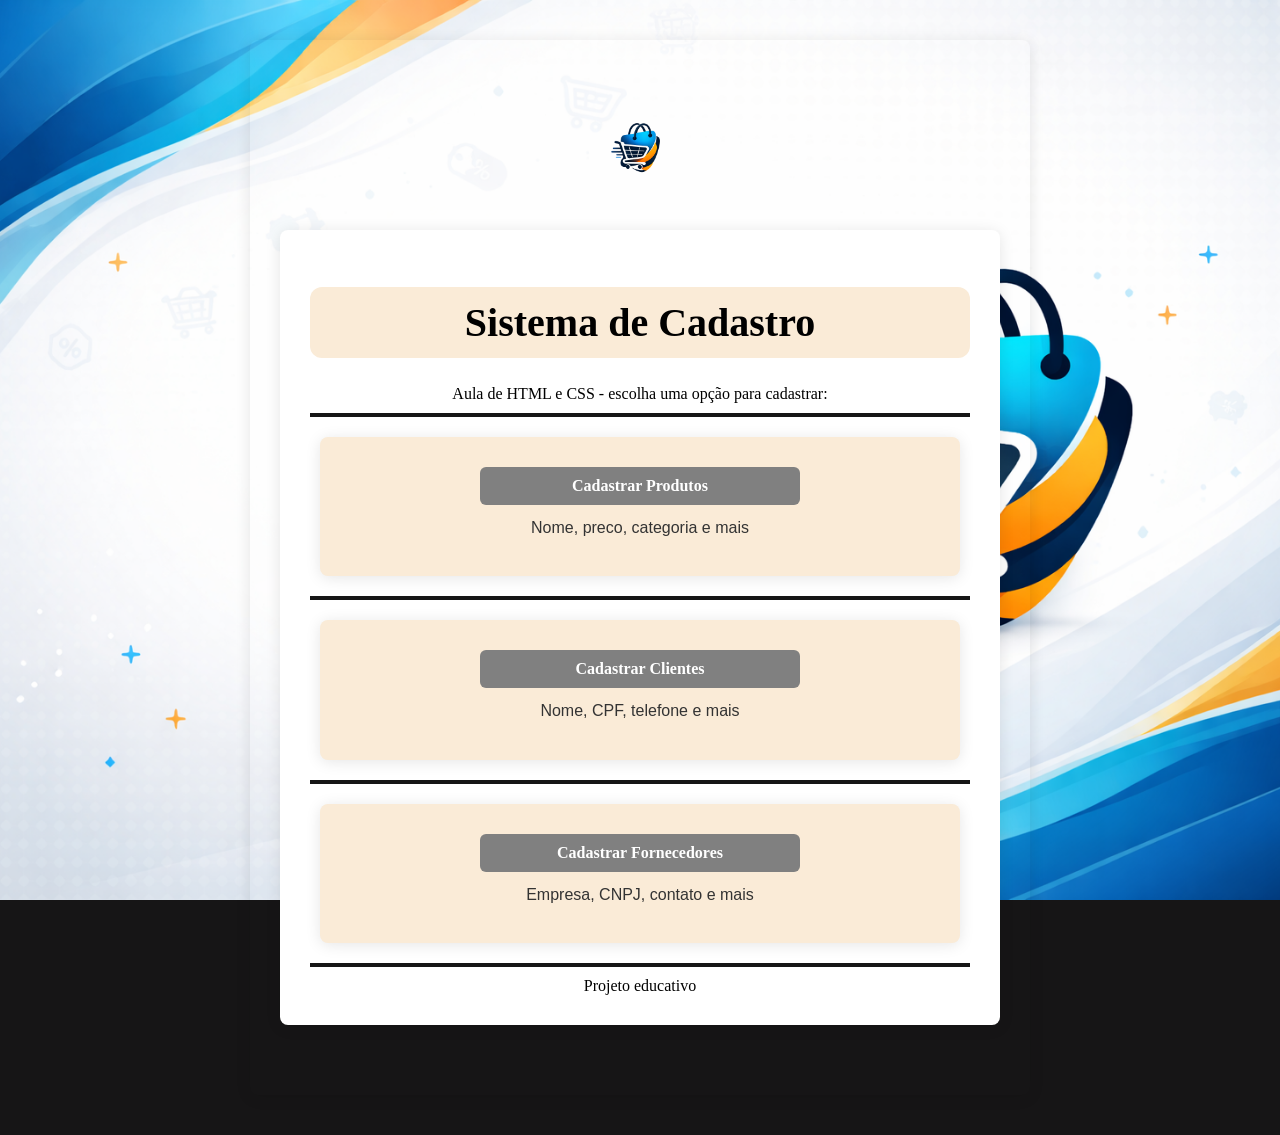
<file: index.html>
<!DOCTYPE html>
<html lang="pt-BR">

<head>
    <meta charset="UTF-8">
    <meta name="viewport" content="width=device-width, initial-scale=1.0">
    <link rel="Stylesheet" href="index.css">
    <title>Meus Fornecedores</title>

</head>

<header>
    <img src="Images/logo.png" alt="Logo da loja" class="logo">
</header>

<body>
    <div class="pai">

        <h1> Sistema de Cadastro </h1>

        <span> Aula de HTML e CSS - escolha uma opção para cadastrar: </span>
        <hr>

                <div class="caixa">
                    <a class="botao" href="Produto/produto.html">Cadastrar Produtos</a>
                    <p> Nome, preco, categoria e mais </p>
                </div>
        <hr>

                <div class="caixa">
                    <a class="botao" href="Cliente/cliente.html">Cadastrar Clientes </a>
                    <p> Nome, CPF, telefone e mais </p>
                </div>
        <hr>

                <div class="caixa">
                    <a class="botao" href="Fornecedor/fornecedor.html">Cadastrar Fornecedores</a>
                    <p> Empresa, CNPJ, contato e mais </p>
                </div>
        <hr>


        <span> Projeto educativo </span>

    </div>
</body>

</html>
</file>
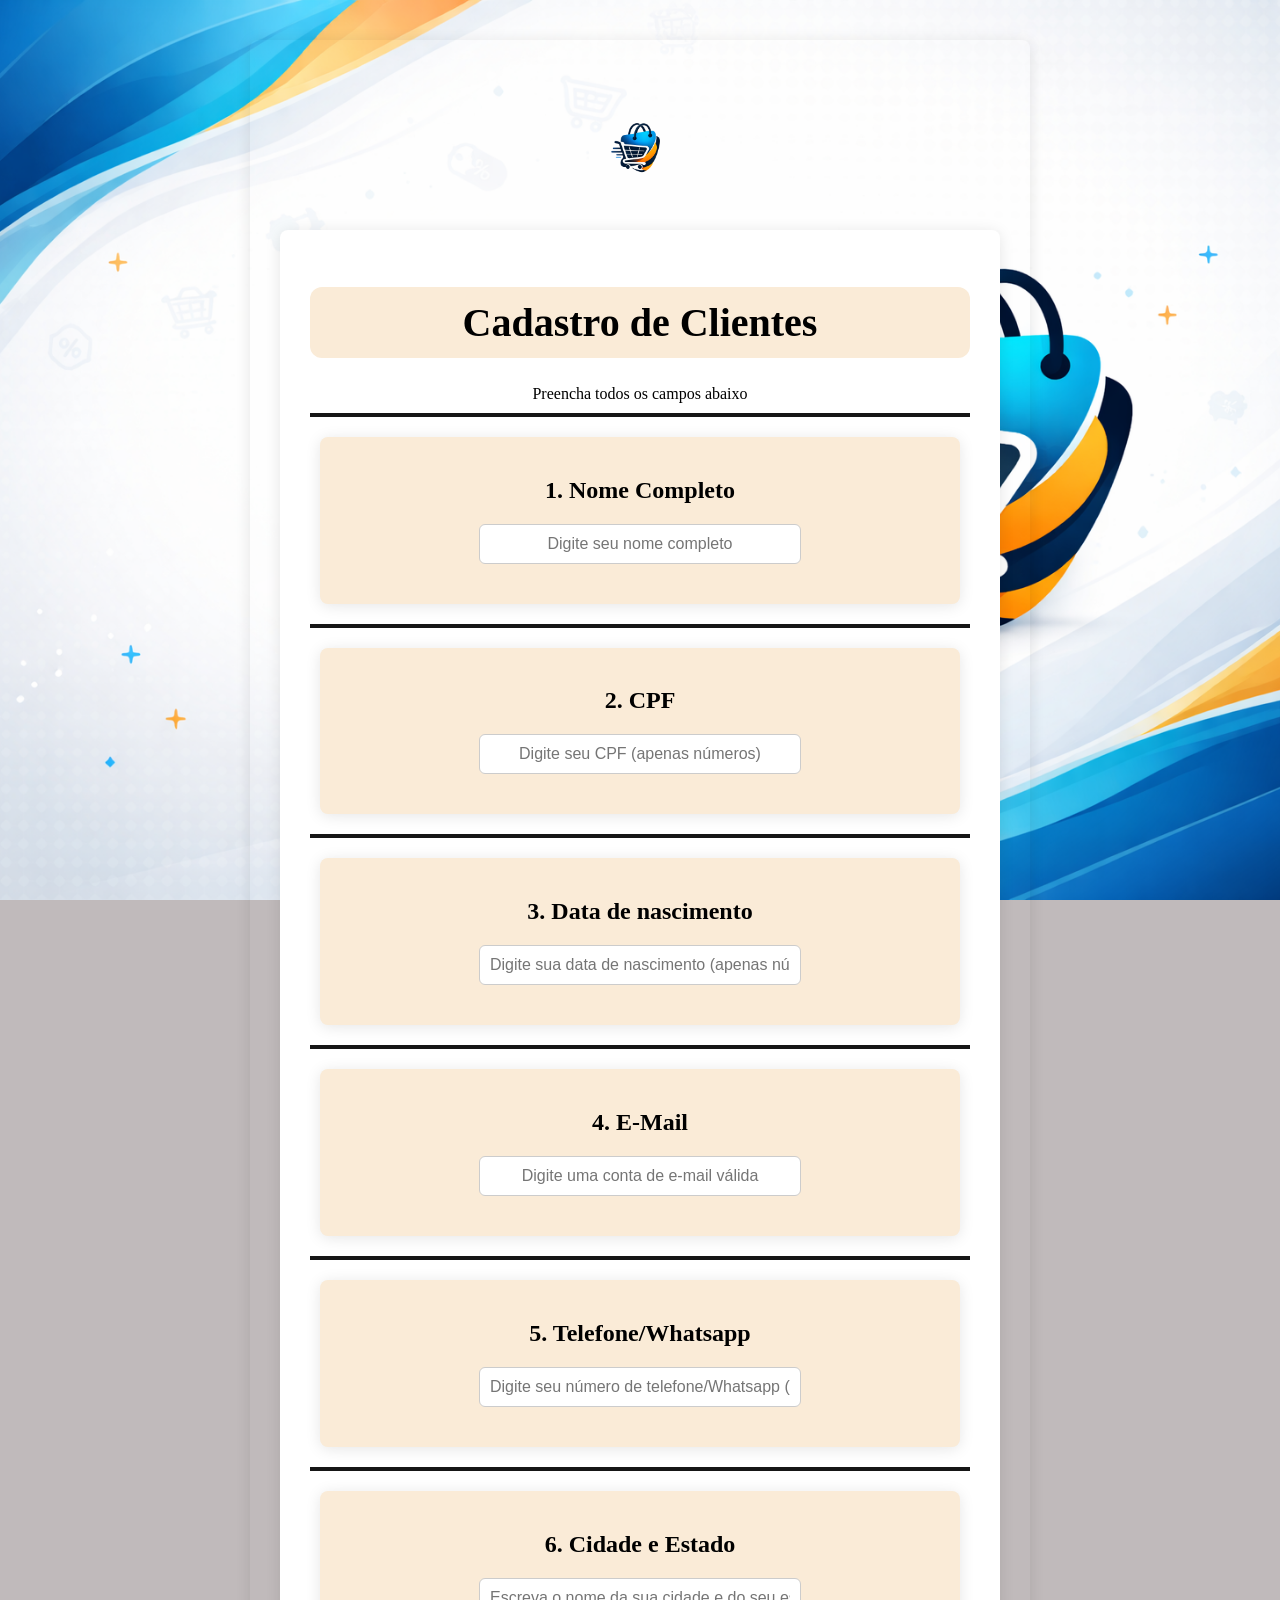
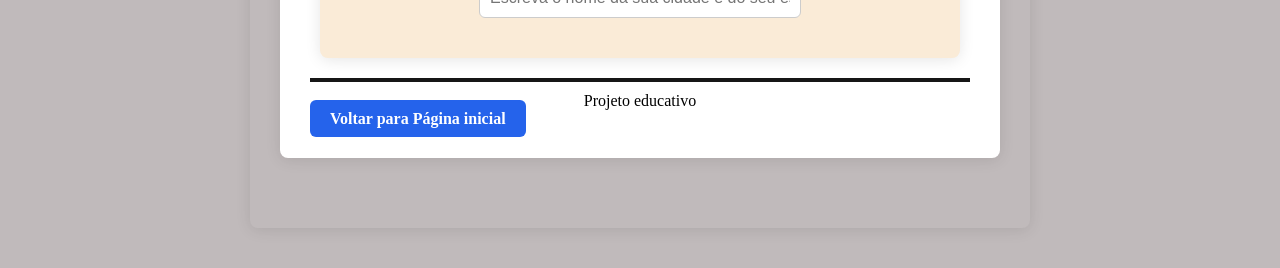
<file: Cliente/cliente.html>
<!DOCTYPE html>
<html lang="pt-BR">

<head>
    <meta charset="UTF-8">
    <meta name="viewport" content="width='device-width', initial-scale=1.0">
    <link rel="Stylesheet" href="cliente.css">
    <title>Cadasto de Produtos</title>
</head>


<header>
    <img src="Images/logo.png" alt="Logo da loja" class="logo">
</header>

<body>

    <div class="pai">

        <h1> Cadastro de Clientes </h1>

        <span> Preencha todos os campos abaixo </span>
        <hr>

        <nav class="caixa">
            <h2> 1. Nome Completo </h2>
            <input placeholder="Digite seu nome completo" />
        </nav>
        <hr>

        <nav class="caixa">
            <h2> 2. CPF </h2>
            <input placeholder="Digite seu CPF (apenas números)" />
        </nav>
        <hr>

        <nav class="caixa">
            <h2> 3. Data de nascimento </h2>
            <input placeholder="Digite sua data de nascimento (apenas números)" />
        </nav>
        <hr>

        <nav class="caixa">
            <h2> 4. E-Mail </h2>
            <input placeholder="Digite uma conta de e-mail válida" />
        </nav>
        <hr>

        <nav class="caixa">
            <h2> 5. Telefone/Whatsapp </h2>
            <input placeholder="Digite seu número de telefone/Whatsapp (apenas números)" />
        </nav>
        <hr>

        <nav class="caixa">
            <h2> 6. Cidade e Estado </h2>
            <input placeholder="Escreva o nome da sua cidade e do seu estado" />
        </nav>
        <hr>


        <span> Projeto educativo </span>
         <a href="../index.html" class="botao-voltar">Voltar para Página inicial</a>

    </div>


</body>

</html>
</file>
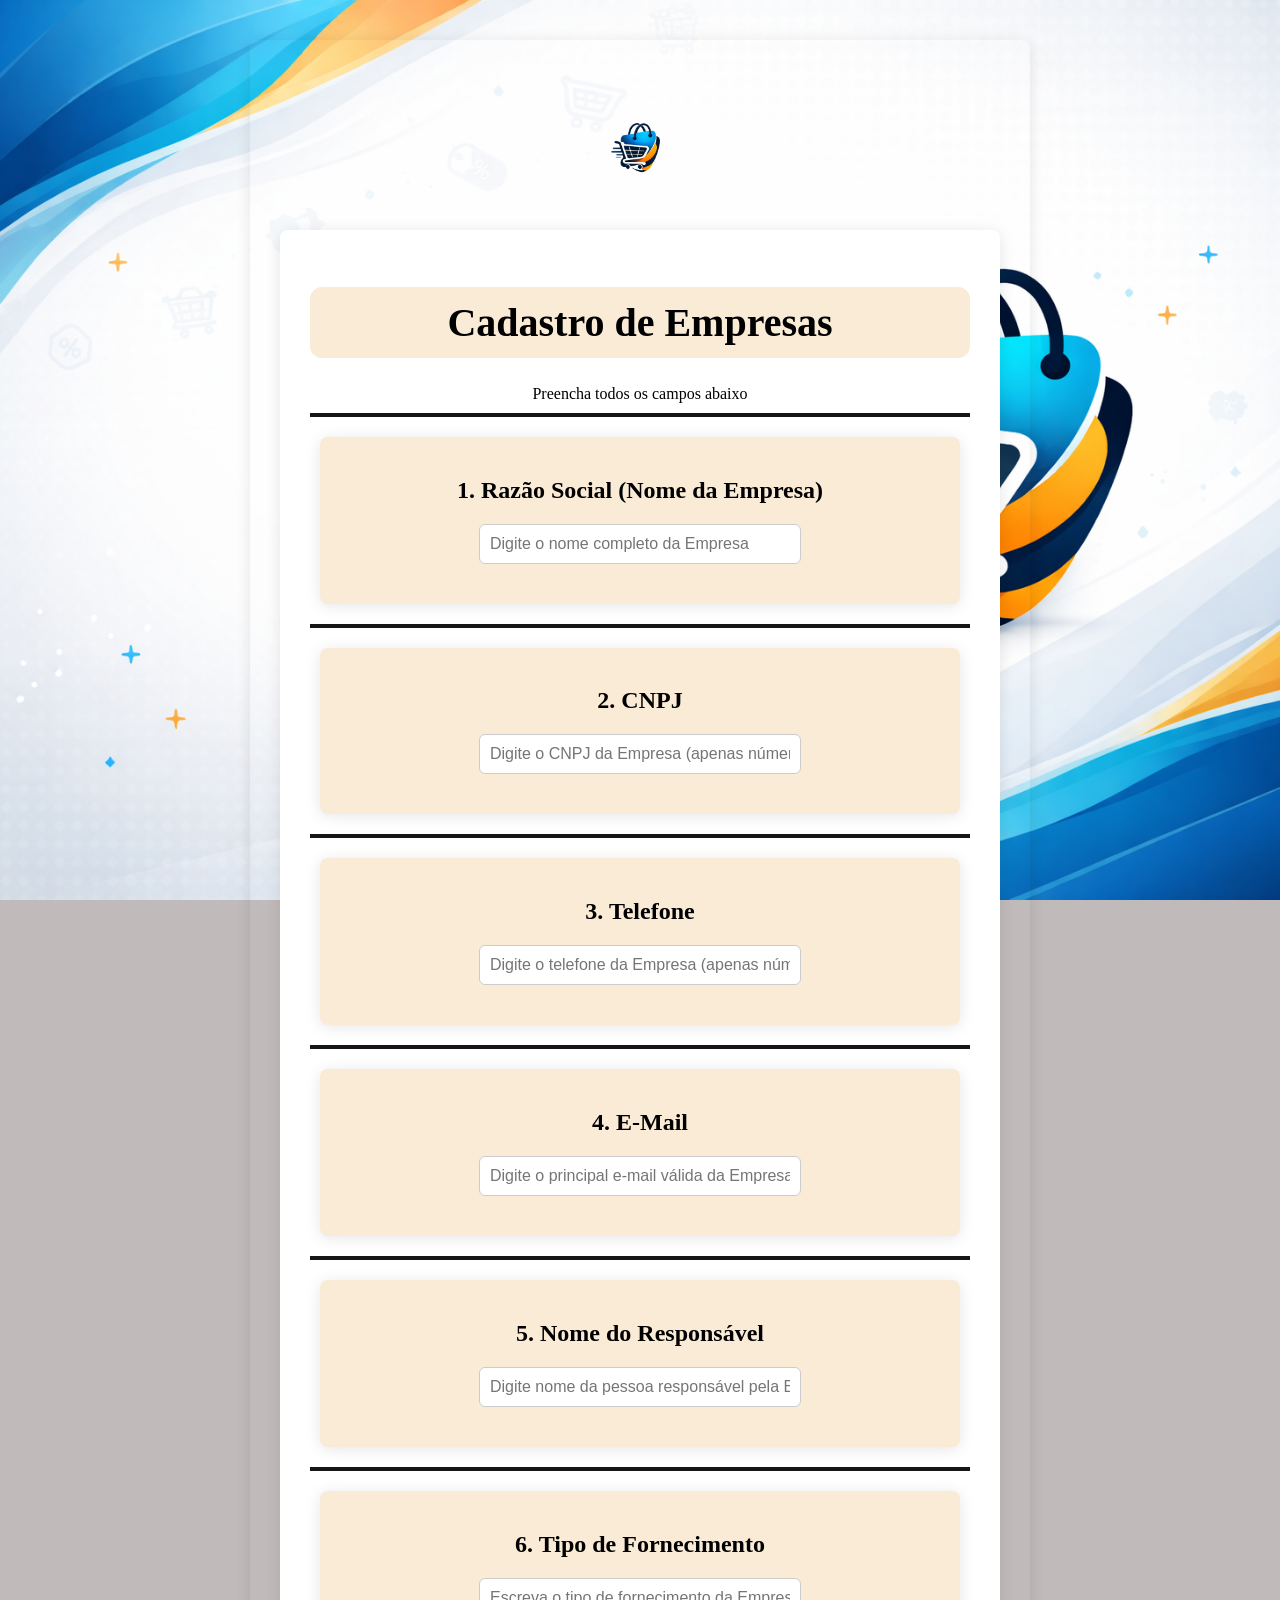
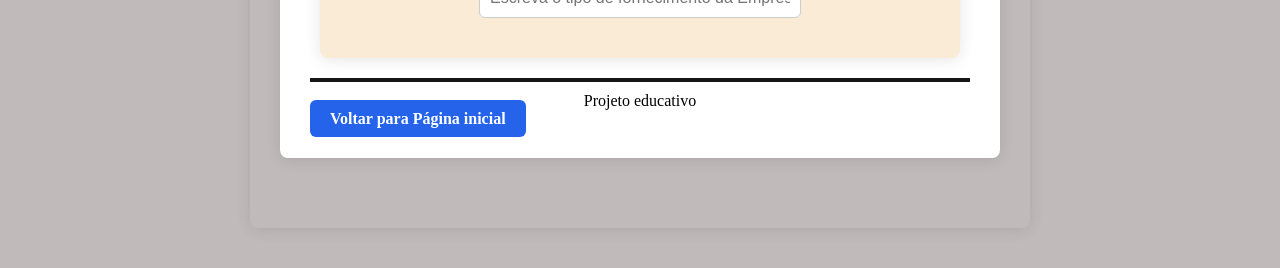
<file: Fornecedor/fornecedor.html>
<!DOCTYPE html>
<html lang="pt-BR">

<head>
    <meta charset="UTF-8">
    <meta name="viewport" content="width='device-width', initial-scale=1.0">
    <link rel="Stylesheet" href="fornecedor.css">
    <title>Cadasto de Produtos</title>
</head>


<header>
    <img src="Images/logo.png" alt="Logo da loja" class="logo">
</header>

<body>

    <div class="pai">

        <h1> Cadastro de Empresas </h1>

        <span> Preencha todos os campos abaixo </span>
        <hr>

        <nav class="caixa">
            <h2> 1. Razão Social (Nome da Empresa) </h2>
            <input placeholder="Digite o nome completo da Empresa" />
        </nav>
        <hr>

        <nav class="caixa">
            <h2> 2. CNPJ </h2>
            <input placeholder="Digite o CNPJ da Empresa (apenas números)" />
        </nav>
        <hr>

        <nav class="caixa">
            <h2> 3. Telefone </h2>
            <input placeholder="Digite o telefone da Empresa (apenas números)" />
        </nav>
        <hr>

        <nav class="caixa">
            <h2> 4. E-Mail </h2>
            <input placeholder="Digite o principal e-mail válida da Empresa" />
        </nav>
        <hr>

        <nav class="caixa">
            <h2> 5. Nome do Responsável </h2>
            <input placeholder="Digite nome da pessoa responsável pela Empresa" />
        </nav>
        <hr>

        <nav class="caixa">
            <h2> 6. Tipo de Fornecimento </h2>
            <input placeholder="Escreva o tipo de fornecimento da Empresa" />
        </nav>
        <hr>


        <span> Projeto educativo </span>

         <a href="../index.html" class="botao-voltar">Voltar para Página inicial</a>

    </div>


</body>

</html>
</file>
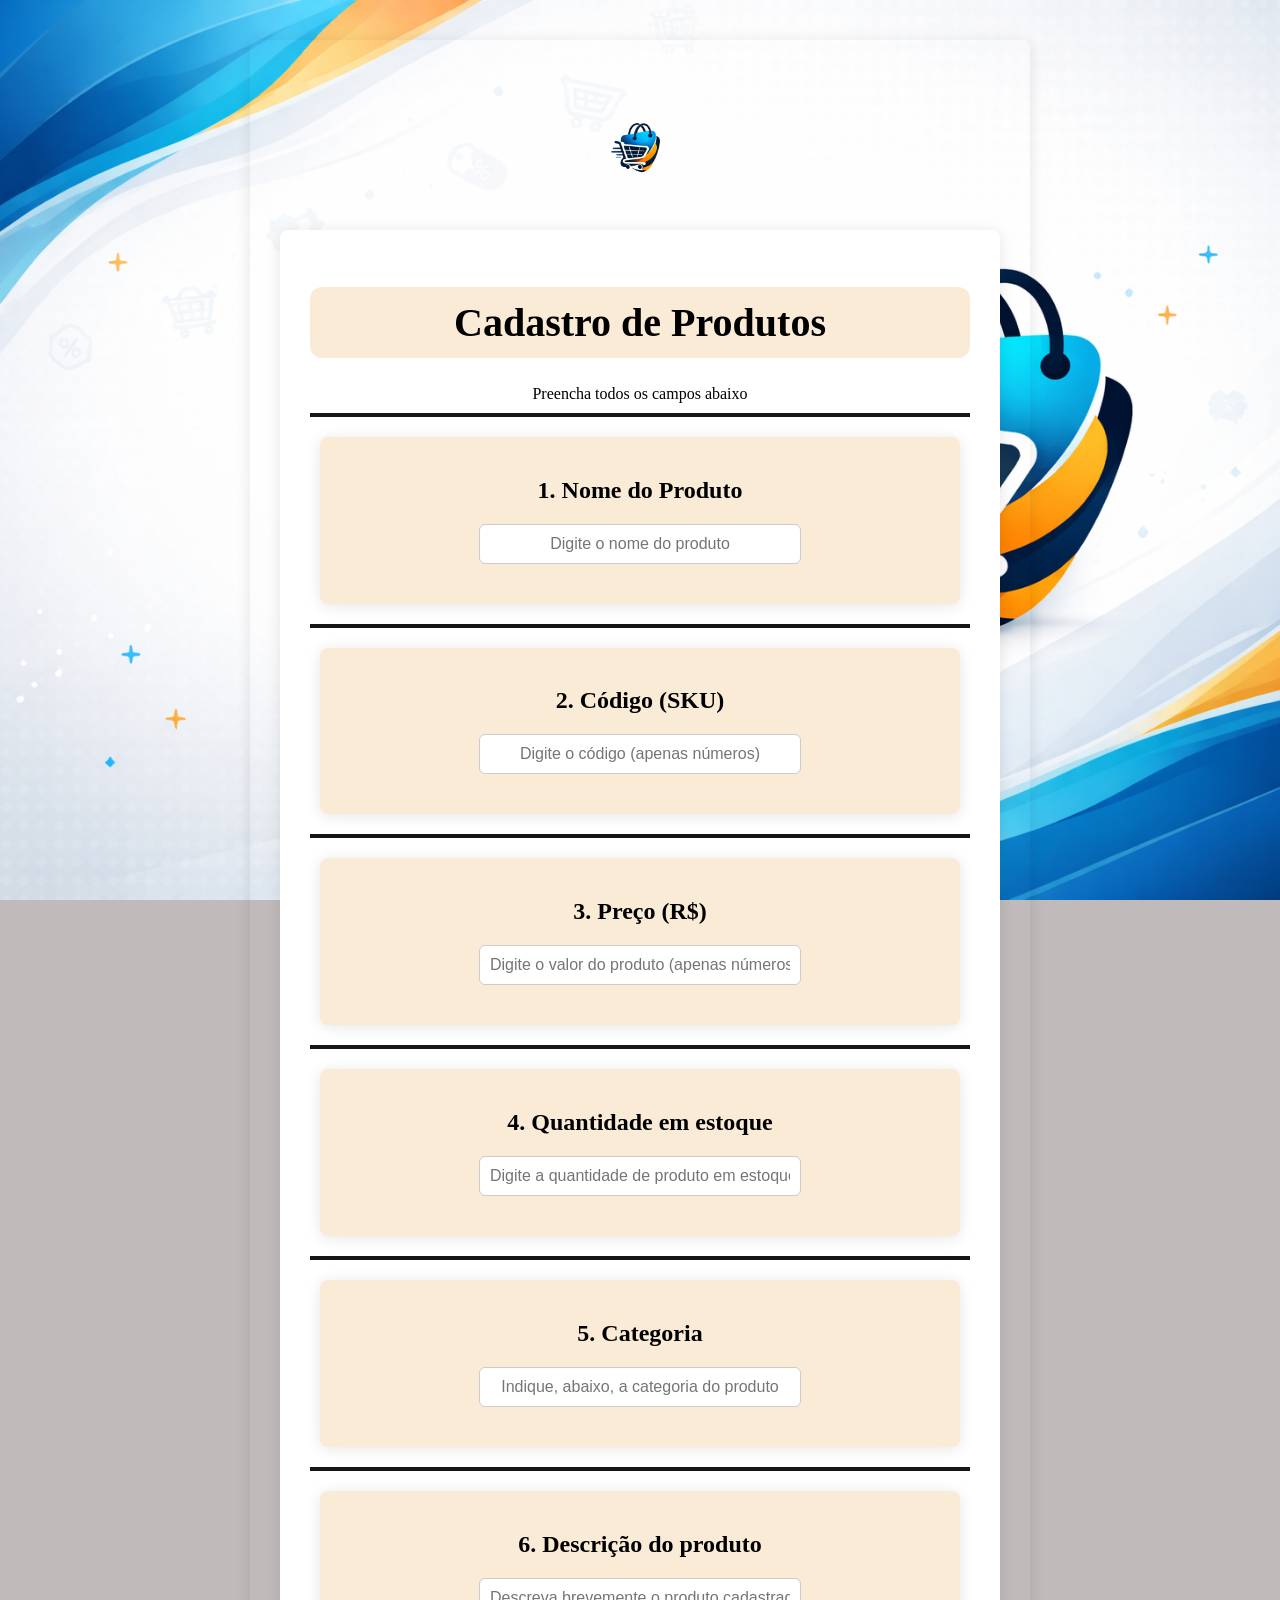
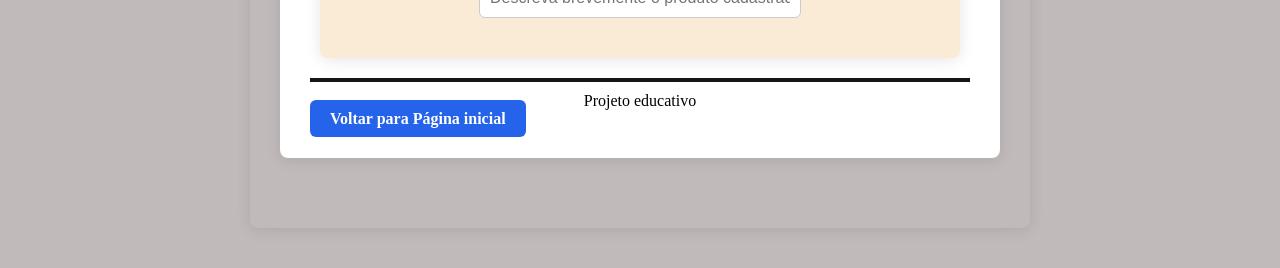
<file: Produto/produto.html>
<!DOCTYPE html>
<html lang="pt-BR">

<head>
    <meta charset="UTF-8">
    <meta name="viewport" content="width='device-width', initial-scale=1.0">
    <link rel="Stylesheet" href="produto.css">
    <title>Cadasto de Produtos</title>
</head>


<header>
    <img src="Images/logo.png" alt="Logo da loja" class="logo">
</header>

<body>

    <div class="pai">

        <h1> Cadastro de Produtos </h1>

        <span> Preencha todos os campos abaixo </span>
        <hr>

        <nav class="caixa">
            <h2> 1. Nome do Produto </h2>
            <input placeholder="Digite o nome do produto" />
        </nav>
        <hr>

        <nav class="caixa">
            <h2> 2. Código (SKU) </h2>
            <input placeholder="Digite o código (apenas números)" />
        </nav>
        <hr>

        <nav class="caixa">
            <h2> 3. Preço (R$) </h2>
            <input placeholder="Digite o valor do produto (apenas números)" />
        </nav>
        <hr>

        <nav class="caixa">
            <h2> 4. Quantidade em estoque </h2>
            <input placeholder="Digite a quantidade de produto em estoque (apenas números)" />
        </nav>
        <hr>

        <nav class="caixa">
            <h2> 5. Categoria </h2>
            <input placeholder="Indique, abaixo, a categoria do produto" />
        </nav>
        <hr>

        <nav class="caixa">
            <h2> 6. Descrição do produto </h2>
            <input placeholder="Descreva brevemente o produto cadastrado" />
        </nav>
        <hr>


        <span> Projeto educativo </span>
        
        <a href="../index.html" class="botao-voltar">Voltar para Página inicial</a>

    </div>


</body>

</html>
</file>
<file: index.css>
h1{
    padding: 12px;
    font-weight: bolder;
    text-align: center;
    background-color: antiquewhite;
    border-radius: 12px;
    font-size: 2.5rem;
}

body{
    max-width: 720px; /* Largura ideal para leitura */
    margin: 40px auto; /* Centraliza o post */
    padding: 30px;
    background: rgb(22, 21, 22); /* Fundo branco para o texto */
    border-radius: 8px; /* Cantos arredondados */
    box-shadow: 0 2px 15px rgba(0,0,0,0.1); /* Sombra leve */
    text-align: justify;
    background-image: url("Images/background.png");
    background-size: cover;
    background-position: center;
    background-attachment: fixed;
}

header{
    display: flex;
    justify-content: center;
    align-items: center;
    margin-top: 20px;
}

.logo{
    width: 120px;
    display: flex;
    align-items: center;
    margin-top: 20px;
}

h2{
    text-align: center;
    margin-bottom: 5px;
}

p{
    font-family: 'Helvetica Neue', Helvetica, Arial, sans-serif;
    font-size: 16px;
    line-height: 1.6;
    color: #333;
    text-align: center;
    margin-top: 5px;
}




span{
    display: flex;
    justify-content: center;
    margin-top: 5px;
}


.pai{
    max-width: 720px; /* Largura ideal para leitura */
    margin: 40px auto; /* Centraliza */
    padding: 30px;
    background: white; /* Fundo do box */
    border-radius: 8px;
    box-shadow: 0 2px 15px rgba(0,0,0,0.1);
    text-align: justify;
}



hr{
    border: 2px solid rgb(22, 22, 22);
    margin: 10px 0;
}


.caixa{
    width: 600px;
    margin: 20px auto;
    padding: 20px;

    background-color: antiquewhite;
    border-radius: 8px;
    box-shadow: 0 2px 15px rgba(0,0,0,0.1);

    text-align: center;
}

.botao{
    width: 50%;
    margin: 10px auto;
    display: block;
    padding: 10px;

    background:  gray;
    color: white;
    text-decoration: none;
    border-radius: 6px;
    font-weight: bolder;
}
</file>
<file: Cliente/cliente.css>
h1{
    padding: 12px;
    font-weight: bolder;
    text-align: center;
    background-color: antiquewhite;
    border-radius: 12px;
    font-size: 2.5rem;
}

body{
    max-width: 720px; /* Largura ideal para leitura */
    margin: 40px auto; /* Centraliza o post */
    padding: 30px;
    background: rgb(192, 186, 187); /* Fundo branco para o texto */
    border-radius: 8px; /* Cantos arredondados */
    box-shadow: 0 2px 15px rgba(0,0,0,0.1); /* Sombra leve */
    text-align: justify;
    background-image: url("Images/background.png");
    background-size: cover;
    background-position: center;
    background-attachment: fixed;
}

header{
    display: flex;
    justify-content: center;
    align-items: center;
    margin-top: 20px;
}

.logo{
    width: 120px;
    display: flex;
    align-items: center;
    margin-top: 20px;
}

h2{
    text-align: center;
    margin-bottom: 5px;
}

p{
    font-family: 'Helvetica Neue', Helvetica, Arial, sans-serif;
    font-size: 16px;
    line-height: 1.6;
    color: #333;
    text-align: center;
    margin-top: 5px;
}




span{
    display: flex;
    justify-content: center;
    margin-top: 5px;
}


.pai{
    max-width: 720px; /* Largura ideal para leitura */
    margin: 40px auto; /* Centraliza */
    padding: 30px;
    background: white; /* Fundo do box */
    border-radius: 8px;
    box-shadow: 0 2px 15px rgba(0,0,0,0.1);
    text-align: justify;
}

.caixa{
    width: 600px;
    margin: 20px auto;
    padding: 20px;

    background-color: antiquewhite;
    border-radius: 8px;
    box-shadow: 0 2px 15px rgba(0,0,0,0.1);

    text-align: center;
}


hr{
    border: 2px solid rgb(22, 22, 22);
    margin: 10px 0;
}

nav a{
    text-decoration: none;
    color: #333;
    font-weight: bold;
    margin: 0 20px;
    display: flex;
    justify-content: center;
    align-items: center;
    margin-bottom: 5px;
    font-size: larger;
}

input{
    display: block;
    margin: 20px auto;   /* centraliza */
    padding: 10px;
    width: 300px;
    
    border: 1px solid #ccc;
    border-radius: 6px;
    
    font-size: 16px;
    text-align: center;
}

.botao-voltar{
    background-color: #2563eb;
    color: white;
    padding: 10px 20px;
    text-decoration: none;
    border-radius: 6px;
    font-weight: bold;
}
</file>
<file: Fornecedor/fornecedor.css>
h1{
    padding: 12px;
    font-weight: bolder;
    text-align: center;
    background-color: antiquewhite;
    border-radius: 12px;
    font-size: 2.5rem;
}

body{
    max-width: 720px; /* Largura ideal para leitura */
    margin: 40px auto; /* Centraliza o post */
    padding: 30px;
    background: rgb(192, 186, 187); /* Fundo branco para o texto */
    border-radius: 8px; /* Cantos arredondados */
    box-shadow: 0 2px 15px rgba(0,0,0,0.1); /* Sombra leve */
    text-align: justify;
    background-image: url("Images/background.png");
    background-size: cover;
    background-position: center;
    background-attachment: fixed;
}

header{
    display: flex;
    justify-content: center;
    align-items: center;
    margin-top: 20px;
}

.logo{
    width: 120px;
    display: flex;
    align-items: center;
    margin-top: 20px;
}

h2{
    text-align: center;
    margin-bottom: 5px;
}

p{
    font-family: 'Helvetica Neue', Helvetica, Arial, sans-serif;
    font-size: 16px;
    line-height: 1.6;
    color: #333;
    text-align: center;
    margin-top: 5px;
}




span{
    display: flex;
    justify-content: center;
    margin-top: 5px;
}



.pai{
    max-width: 720px; /* Largura ideal para leitura */
    margin: 40px auto; /* Centraliza */
    padding: 30px;
    background: white; /* Fundo do box */
    border-radius: 8px;
    box-shadow: 0 2px 15px rgba(0,0,0,0.1);
    text-align: justify;
}

.caixa{
    width: 600px;
    margin: 20px auto;
    padding: 20px;

    background-color: antiquewhite;
    border-radius: 8px;
    box-shadow: 0 2px 15px rgba(0,0,0,0.1);

    text-align: center;
}


hr{
    border: 2px solid rgb(22, 22, 22);
    margin: 10px 0;
}

nav a{
    text-decoration: none;
    color: #333;
    font-weight: bold;
    margin: 0 20px;
    display: flex;
    justify-content: center;
    align-items: center;
    margin-bottom: 5px;
    font-size: larger;
}

input{
    display: block;
    margin: 20px auto;   /* centraliza */
    padding: 10px;
    width: 300px;
    
    border: 1px solid #ccc;
    border-radius: 6px;
    
    font-size: 16px;
}

.botao-voltar{
    background-color: #2563eb;
    color: white;
    padding: 10px 20px;
    text-decoration: none;
    border-radius: 6px;
    font-weight: bold;
}
</file>
<file: Produto/produto.css>
h1{
    padding: 12px;
    font-weight: bolder;
    text-align: center;
    background-color: antiquewhite;
    border-radius: 12px;
    font-size: 2.5rem;
}

body{
    max-width: 720px; /* Largura ideal para leitura */
    margin: 40px auto; /* Centraliza o post */
    padding: 30px;
    background: rgb(192, 186, 187); /* Fundo branco para o texto */
    border-radius: 8px; /* Cantos arredondados */
    box-shadow: 0 2px 15px rgba(0,0,0,0.1); /* Sombra leve */
    text-align: justify;
    background-image: url("Images/background.png");
    background-size: cover;
    background-position: center;
    background-attachment: fixed;
}

header{
    display: flex;
    justify-content: center;
    align-items: center;
    margin-top: 20px;
}

.logo{
    width: 120px;
    display: flex;
    align-items: center;
    margin-top: 20px;
}

h2{
    text-align: center;
    margin-bottom: 5px;
}

p{
    font-family: 'Helvetica Neue', Helvetica, Arial, sans-serif;
    font-size: 16px;
    line-height: 1.6;
    color: #333;
    text-align: center;
    margin-top: 5px;
}




span{
    display: flex;
    justify-content: center;
    margin-top: 5px;
}


.pai{
    max-width: 720px; /* Largura ideal para leitura */
    margin: 40px auto; /* Centraliza */
    padding: 30px;
    background: white; /* Fundo do box */
    border-radius: 8px;
    box-shadow: 0 2px 15px rgba(0,0,0,0.1);
    text-align: justify;
}

.caixa{
    width: 600px;
    margin: 20px auto;
    padding: 20px;

    background-color: antiquewhite;
    border-radius: 8px;
    box-shadow: 0 2px 15px rgba(0,0,0,0.1);

    text-align: center;
}


hr{
    border: 2px solid rgb(22, 22, 22);
    margin: 10px 0;
}

nav a{
    text-decoration: none;
    color: #333;
    font-weight: bold;
    margin: 0 20px;
    display: flex;
    justify-content: center;
    align-items: center;
    margin-bottom: 5px;
    font-size: larger;
}

input{
    display: block;
    margin: 20px auto;   /* centraliza */
    padding: 10px;
    width: 300px;
    
    border: 1px solid #ccc;
    border-radius: 6px;
    
    font-size: 16px;

    text-align: center;
}

.botao-voltar{
    background-color: #2563eb;
    color: white;
    padding: 10px 20px;
    text-decoration: none;
    border-radius: 6px;
    font-weight: bold;
}
</file>
